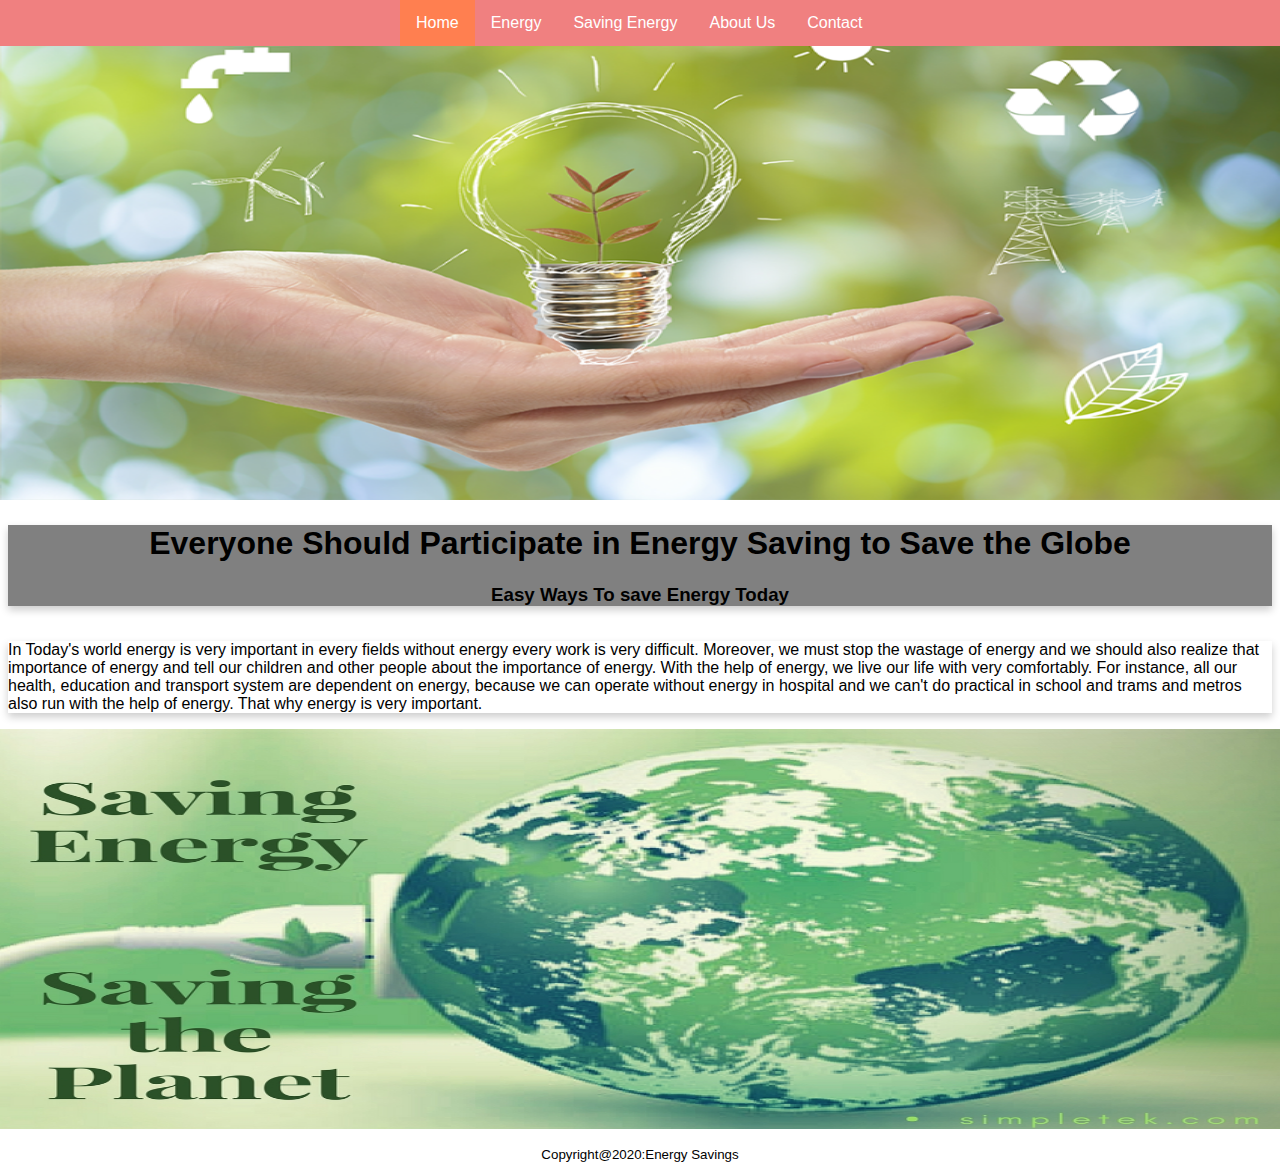
<file: index.html>
<!DOCTYPE html>
<html lang="en">
<head>
    <meta charset="utf-8">
    <meta name="viewport" content="width=device-width, initial-scale=1, shrink-to-fit=no">
    <meta http-equiv="x-ua-compatible" content="ie=edge">
    <title>Energy Saving</title>
    <link rel="icon" type="image/ico" href="img/energy-savings.jpg">
    <link href="css/styles.css" rel="stylesheet">
</head>
<body>
    <!-- Creates the Navigation Bar-->
    <header>
        <div class="navbar">
            <ul>
                <li><a class="active" href="index.html">Home</a></li>
                <li><a href="energy.html">Energy</a></li>
                <li><a href="saving.html">Saving Energy </a></li>
                <li><a href="about.html">About Us</a></li>
                <li><a href="contact.html">Contact</a></li>
              </ul>
        </div>
    </header>
    <!-- Create the main image panel-->
    <section>
        <div class="row">
            <div class="col-md-12">
              <img src="img/energysaving (1).png" alt="Energy Savings" style="width: 100%; height: 500px;">
            </div>
        </div>
    </section>
    <!-- Create a paragraph section with information using cards-->
    <section style="height: 100px;">
        <div class="card" style="background-color: gray;">
            <div class="card-title" style="">
                <h1 style="text-align: center; font-family: -apple-system, BlinkMacSystemFont, 'Segoe UI', Roboto, Oxygen, Ubuntu, Cantarell, 'Open Sans', 'Helvetica Neue', sans-serif;">Everyone Should Participate in Energy Saving to Save the Globe</h1>
            </div>
            <div>
                
            </div>
            
            <div class="card-body">
                <h3 style="text-align: center; font-family: -apple-system, BlinkMacSystemFont, 'Segoe UI', Roboto, Oxygen, Ubuntu, Cantarell, 'Open Sans', 'Helvetica Neue', sans-serif;">Easy Ways To save Energy Today</h3>
            </div>
        </div>
        
    </section>
    <div class="card">
        <p>In Today's world energy is very important in every fields without energy every work is very difficult. Moreover, we must stop the wastage of energy and we should also realize that importance of energy and tell our children and other people about the importance of energy. With the help of energy, we live our life with very comfortably. For instance, all our health, education and transport system are dependent on energy, because we can operate without energy in hospital and we can't do practical in school and trams and metros also run with the help of energy. That why energy is very important. </p>

    </div>
    <section>
        <div class="row">
            <div class="col-md-6">
              <img src="img/the-foster-5.jpg" alt="Energy Saving" style="width: 100%; height: 400px;">
            </div>
        </div>
    </section>
    <!-- Create the footer section with copyright-->
    <footer>
        <p style="font-size: smaller; text-align: center;">Copyright@2020:Energy Savings</p>
    </footer>
</body>

</html>
</file>
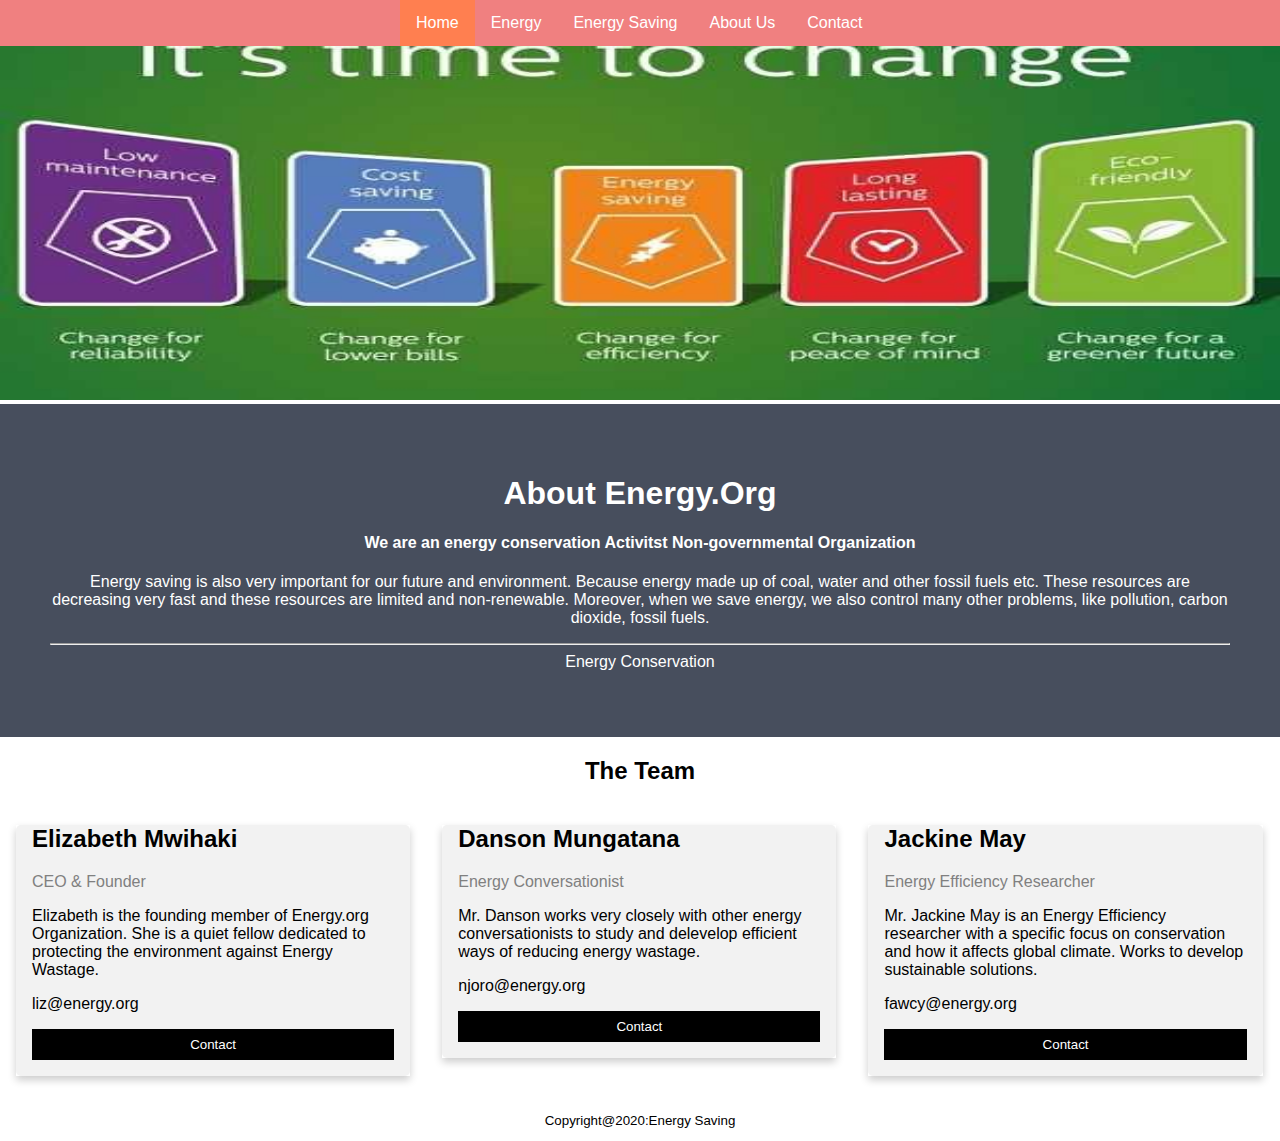
<file: about.html>
<!DOCTYPE html>
<html lang="en">
<head>
    <meta charset="utf-8">
    <meta name="viewport" content="width=device-width, initial-scale=1, shrink-to-fit=no">
    <meta http-equiv="x-ua-compatible" content="ie=edge">
    <title>Energy Savings</title>
    <link rel="icon" type="image/ico" href="img/energy-savings.jpg">
    <link href="css/styles.css" rel="stylesheet">
</head>

<body>
  <!-- Creates the Navigation Bar-->
    <header>
        <div class="navbar">
            <ul>
                <li><a class="active" href="index.html">Home</a></li>
                <li><a href="energy.html">Energy</a></li>
                <li><a href="saving.html">Energy Saving</a></li>
                <li><a href="about.html">About Us</a></li>
                <li><a href="contact.html">Contact</a></li>
              </ul>
        </div>
    </header>
    <!-- Create the main image panel-->
    <section>
        <div class="row">
            <div class="col-md-12">
              <img src="img/2d443932fb02c3fdf7594aac8cf05623.jpg" alt="Energy Saving" style="width: 100%; height: 400px;">
            </div>
        </div>
    </section>
    <section>
        <div class="about-section">
            <h1>About Energy.Org</h1>
            <h4>We are an energy conservation Activitst Non-governmental Organization</h4>
            <p>Energy saving is also very important for our future and environment. Because energy made up of coal, water and other fossil fuels etc. These resources are decreasing very fast and these resources are limited and non-renewable. Moreover, when we save energy, we also control many other problems, like pollution, carbon dioxide, fossil fuels. <br>
             <hr> Energy Conservation</p>
        </div>
    </section>
    <!-- Create a card section with team information-->
    <section>
        <h2 style="text-align:center">The Team</h2>
        <div class="row">
          <div class="column">
            <div class="card">
              <div class="container">
                <h2>Elizabeth Mwihaki</h2>
                <p class="title">CEO & Founder</p>
                <p>Elizabeth is the founding member of Energy.org Organization. She is a quiet fellow dedicated to protecting the environment against Energy Wastage.</p>
                <p>liz@energy.org</p>
                <p><button class="button">Contact</button></p>
              </div>
            </div>
          </div>
          <div class="column">
            <div class="card">
              <div class="container">
                <h2>Danson Mungatana</h2>
                <p class="title">Energy Conversationist</p>
                <p>Mr. Danson works very closely with other energy conversationists to study and delevelop efficient ways of reducing energy wastage.</p>
                <p>njoro@energy.org</p>
                <p><button class="button">Contact</button></p>
              </div>
            </div>
          </div>
          <div class="column">
            <div class="card">
              <div class="container">
                <h2>Jackine May</h2>
                <p class="title">Energy Efficiency Researcher</p>
                <p>Mr. Jackine May is an Energy Efficiency researcher with a specific focus on conservation and how it affects global climate. Works to develop sustainable solutions.</p>
                <p>fawcy@energy.org</p>
                <p><button class="button">Contact</button></p>
              </div>
            </div>
          </div>
        </div>  
    </section>
    <!-- Create the footer section with copyright-->
    <footer>
        <p style="font-size: smaller; text-align: center;">Copyright@2020:Energy Saving</p>
    </footer>
</body>
</html>
</file>
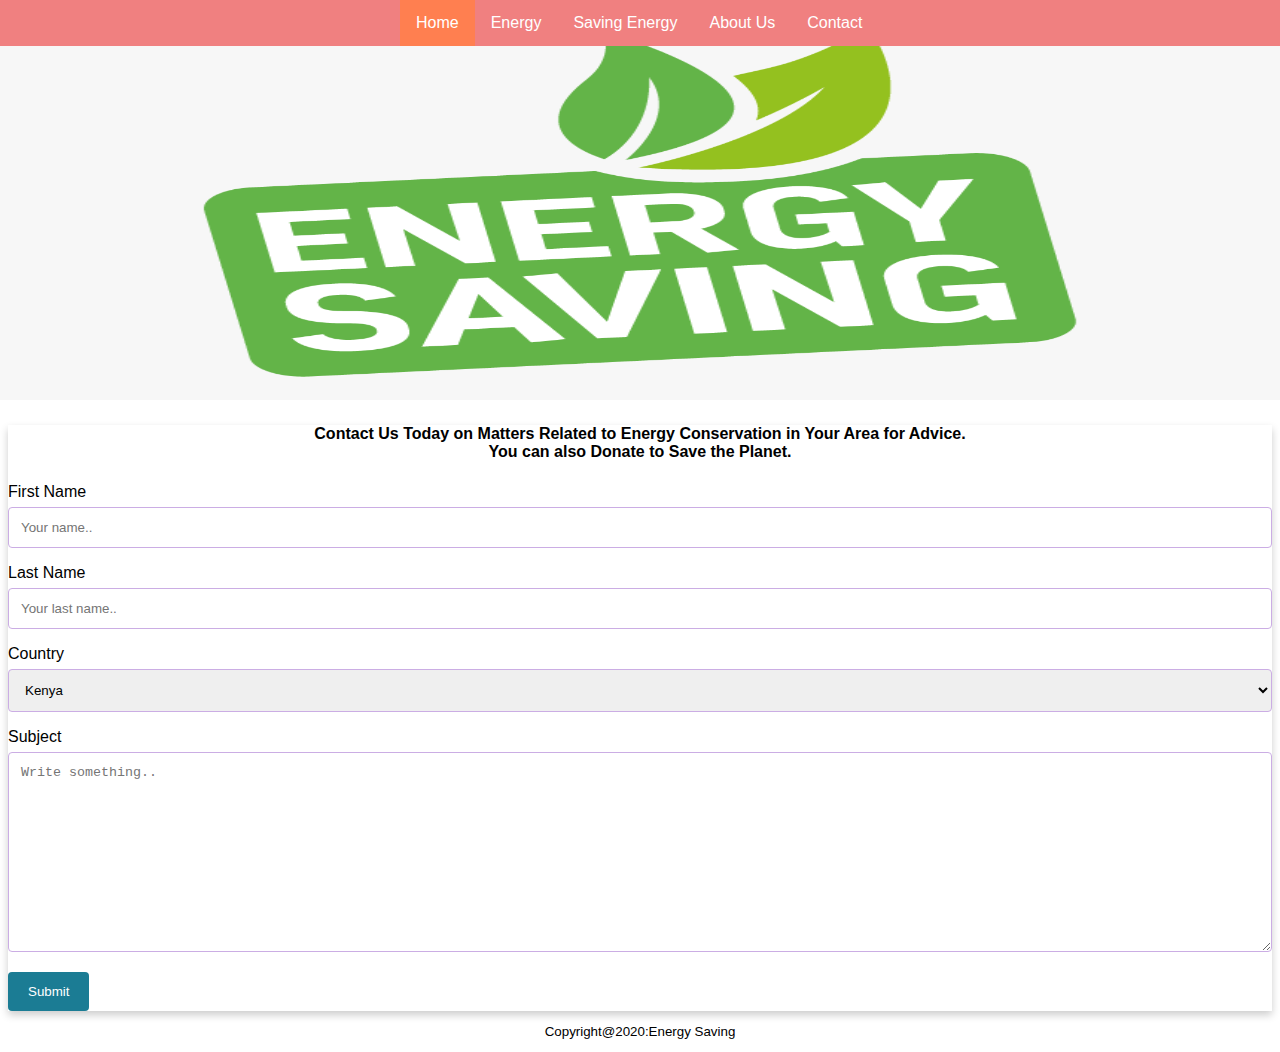
<file: contact.html>
<!DOCTYPE html>
<html lang="en">
<head>
    <meta charset="utf-8">
    <meta name="viewport" content="width=device-width, initial-scale=1, shrink-to-fit=no">
    <meta http-equiv="x-ua-compatible" content="ie=edge">
    <title>Energy Saving</title>
    <link rel="icon" type="image/ico" href="img/energy-savings.jpg">
    <link href="css/styles.css" rel="stylesheet">
</head>
<body>
    <!-- Creates the Navigation Bar-->
    <header>
        <div class="navbar">
            <ul>
                <li><a class="active" href="index.html">Home</a></li>
                <li><a href="energy.html">Energy</a></li>
                <li><a href="saving.html">Saving Energy</a></li>
                <li><a href="about.html">About Us</a></li>
                <li><a href="contact.html">Contact</a></li>
            </ul>
        </div>
    </header>
    <!-- Create the main image panel-->
    <section>
        <div class="row">
            <div class="col-md-12">
              <img src="img/8-82224_transparent-energy-savings-png-png-download.png" alt="Air pollution" style="width: 100%; height: 400px;">
            </div>
        </div>
    </section>
    <!-- Create a contact us now form-->
    <section>
        <div class="card">
            <h4 style="text-align: center;">Contact Us Today on Matters Related to Energy Conservation in Your Area for Advice. <br> You can also Donate to Save the Planet.</h4>
            <form>
              <label for="fname">First Name</label>
              <input type="text" id="fname" name="firstname" placeholder="Your name..">
              <label for="lname">Last Name</label>
              <input type="text" id="lname" name="lastname" placeholder="Your last name..">
              <label for="country">Country</label>
              <select id="country" name="country">
                <option value="kenya">Kenya</option>
                <option value="united Kingdom">United Kingdom</option>
                <option value="usa">USA</option>
              </select>
              <label for="subject">Subject</label>
              <textarea id="subject" name="subject" placeholder="Write something.." style="height:200px"></textarea>
              <input type="submit" value="Submit">
            </form>
        </div>
    </section>
    <!-- Create the footer section with copyright-->
    <footer>
        <p style="font-size: smaller; text-align: center;">Copyright@2020:Energy Saving</p>
    </footer>
</body>

</html>
</file>
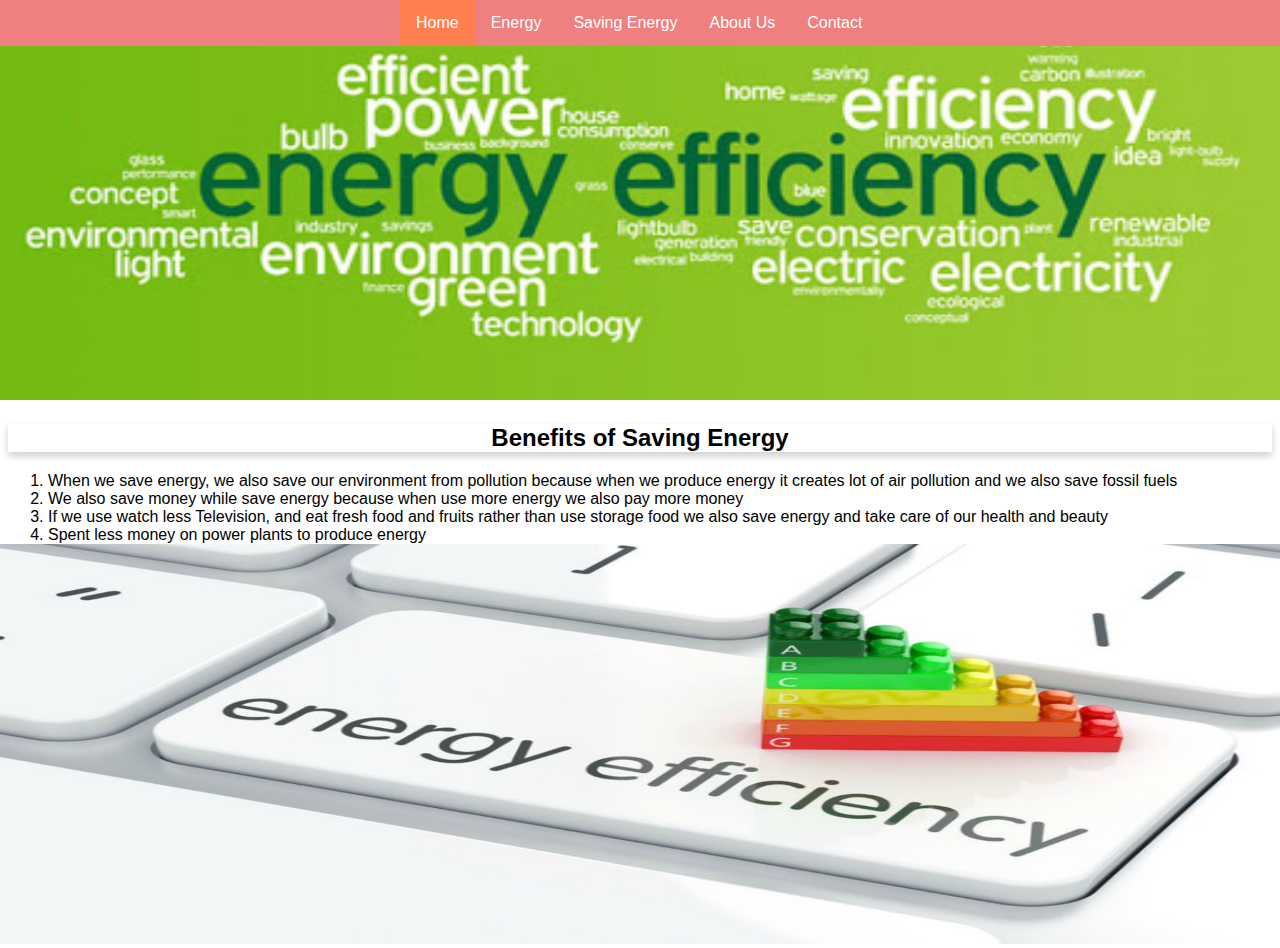
<file: energy.html>
<!DOCTYPE html>
<html lang="en">
<head>
    <meta charset="utf-8">
    <meta name="viewport" content="width=device-width, initial-scale=1, shrink-to-fit=no">
    <meta http-equiv="x-ua-compatible" content="ie=edge">
    <title>Energy Savings</title>
    <link rel="icon" type="image/ico" href="img/energy-savings.jpg">
    <link href="css/styles.css" rel="stylesheet">
</head>
<body>
    <!-- Creates the Navigation Bar-->
    <header>
        <div class="navbar">
            <ul>
                <li><a class="active" href="index.html">Home</a></li>
                <li><a href="energy.html">Energy</a></li>
                <li><a href="saving.html">Saving Energy</a></li>
                <li><a href="about.html">About Us</a></li>
                <li><a href="contact.html">Contact</a></li>
            </ul>
        </div>
    </header>
    <!-- Create the main image panel-->
    <section>
        <div class="row">
            <div class="col-md-12">
              <img src="img/unnamed.jpg" alt="Energy Saving" style="width: 100%; height: 400px;">
            </div>
        </div>
    </section>
    <!-- Create a paragraph section with information using cards-->
    <section>
        <div class="card" style= "height: 50%;">
            <div class="card-title">
                <h2 style="text-align: center;">Benefits of Saving Energy</h2>
            </div>
            <div class="card-body">
                <ol>
                    <li>When we save energy, we also save our environment from pollution because when we produce energy it creates lot of air pollution and we also save fossil fuels</li>
                    <li>We also save money while save energy because when use more energy we also pay more money</li>
                    <li>If we use watch less Television, and eat fresh food and fruits rather than use storage food we also save energy and take care of our health and beauty</li>
                    <li>Spent less money on power plants to produce energy</li>
                </ol>
            
            </div>
        </div>    
    </section>
    <section>
        <div class="row">
            <div class="col-md-12">
              <img src="img/Energy-efficiency.jpg" alt="Energy Saving" style="width: 100%; height: 400px;">
            </div>
        </div>
    </section>
</body>

</html>
</file>
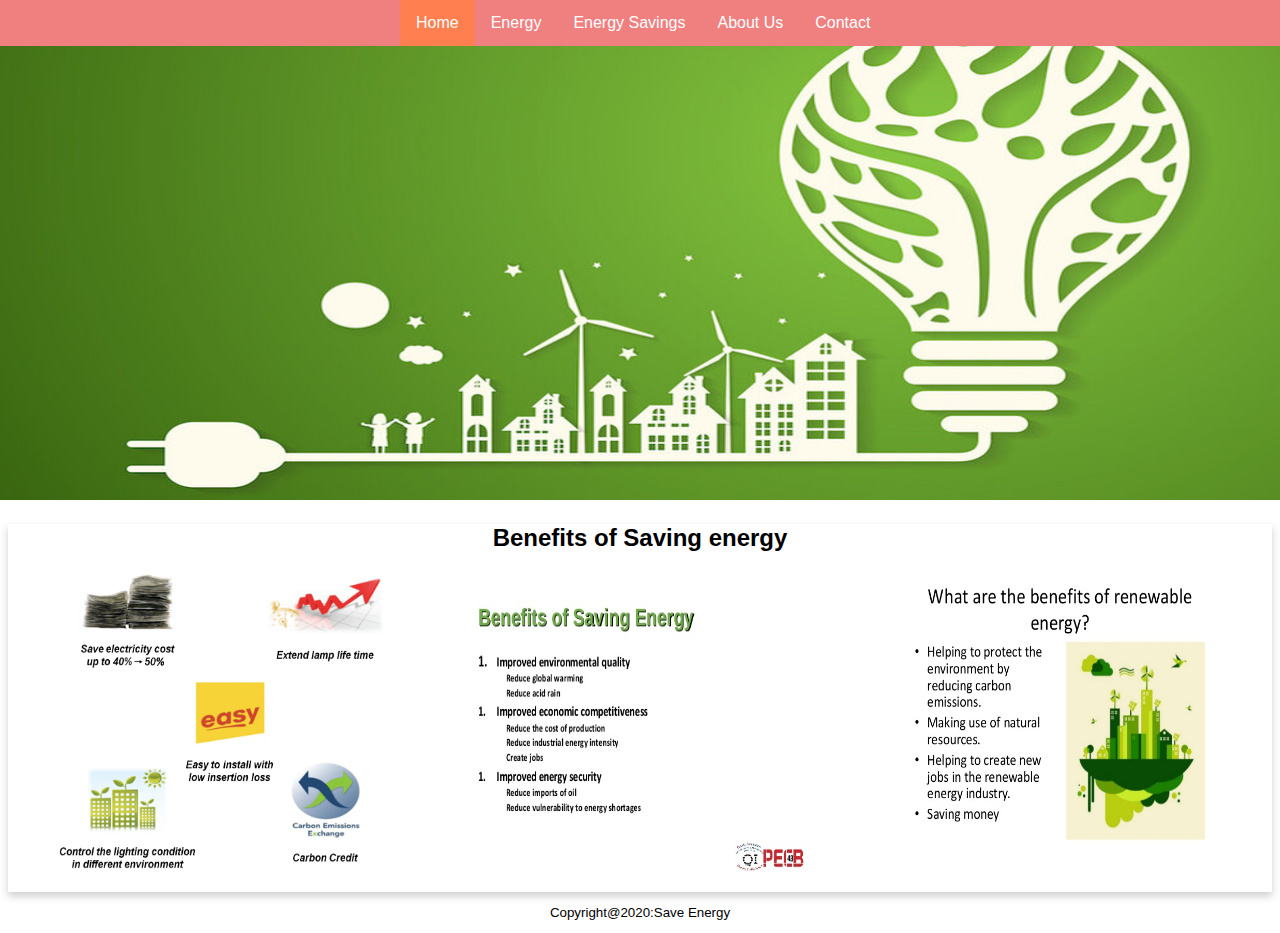
<file: saving.html>
<!DOCTYPE html>
<html lang="en">
<head>
    <meta charset="utf-8">
    <meta name="viewport" content="width=device-width, initial-scale=1, shrink-to-fit=no">
    <meta http-equiv="x-ua-compatible" content="ie=edge">
    <title>Energy Saving</title>
    <link rel="icon" type="image/ico" href="img/energy-savings.jpg">
    <link href="css/styles.css" rel="stylesheet">
</head>

<body>
    <!-- Creates the Navigation Bar-->
    <header>
        <div class="navbar">
            <ul>
                <li><a class="active" href="index.html">Home</a></li>
                <li><a href="energy.html">Energy</a></li>
                <li><a href="saving.html">Energy Savings</a></li>
                <li><a href="about.html">About Us</a></li>
                <li><a href="contact.html">Contact</a></li>
            </ul>
        </div>
    </header>
    <!-- Create the main image panel-->
    <section>
        <div class="row">
            <div class="col-md-12">
              <img src="img/energy-efficiency.jpg" alt="Save Energy" style="width: 100%; height: 500px;">
            </div>
        </div>
    </section>
    <!-- Create a paragraph section with information using cards-->
    <section>
        <div class="card" style="text-align: center;">
            <div class="card-title">
                <h2>Benefits of Saving energy</h2>
            </div>
            <div class="row">
                <div class="column">
                    <img src="img/energy_save_benefit2.png" alt="" height="300px" width="330px">
                </div>
                <div class="column">
                    <img src="img/pecb-webinar-energy-basics-with-iso-50001-43-638.jpg" alt=""height="300px" width="380px">
    
                </div>
                <div class="column">
                    <img src="img/start-saving-money-by-saving-energy-3-638.jpg" alt="" height="300px" width="330px">
                </div>
            </div>
        </div>
    </section>
    <!-- Create the footer section with copyright-->
    <footer>
        <p style="font-size: smaller; text-align: center;">Copyright@2020:Save Energy</p>
    </footer>      
</body>
</html>
</file>
<file: css/styles.css>
body {
    margin:0;
    font-family: Arial, Helvetica, sans-serif;
}

ul {
  list-style-type: none;
  margin: 0;
  padding-left: 400px;
  overflow: hidden;
  background-color: lightcoral;
  position: fixed;
  top: 0;
  width: 100%;
}

li {
  float: left;
}

li a {
  display: block;
  color: white;
  text-align: center;
  padding: 14px 16px;
  text-decoration: none;
}

li a:hover:not(.active) {
  background-color: rgb(12, 119, 105);
}

.active {
  background-color:coral;
}
.footer {
  position:fixed;
  height: 50px;
  width: 100%;
  background-color: rgb(96, 161, 204);
  color: white;
  text-align: center;
}

input[type=text], select, textarea {
  width: 100%;
  padding: 12px; 
  border: 1px solid rgb(203, 173, 228);
  border-radius: 4px;
  box-sizing: border-box;
  margin-top: 6px;
  margin-bottom: 16px;
}

input[type=submit] {
  background-color: rgb(27, 124, 148);
  color: white;
  padding: 12px 20px;
  border: none;
  border-radius: 4px;
  cursor: pointer;
}

/* When moving the mouse over the submit button, add a darker green color */
input[type=submit]:hover {
  background-color: #45a049;
}

/* Add a background color and some padding around the form */
.container {
  border-radius: 5px;
  background-color: #f2f2f2;
  padding: 20px;
}
body {
  font-family: Arial, Helvetica, sans-serif;
  margin: 0;
}

html {
  box-sizing: border-box;
}

*, *:before, *:after {
  box-sizing: inherit;
}

.column {
  float: left;
  width: 33.3%;
  margin-bottom: 16px;
  padding: 0 8px;
}

.card {
  box-shadow: 0 4px 8px 0 rgba(0, 0, 0, 0.2);
  margin: 8px;
}

.about-section {
  padding: 50px;
  text-align: center;
  background-color: #474e5d;
  color: white;
}

.container {
  padding: 0 16px;
}

.container::after, .row::after {
  content: "";
  clear: both;
  display: table;
}

.title {
  color: grey;
}

.button {
  border: none;
  outline: 0;
  display: inline-block;
  padding: 8px;
  color: white;
  background-color: #000;
  text-align: center;
  cursor: pointer;
  width: 100%;
}

.button:hover {
  background-color: rgb(11, 5, 46);
}
</file>
